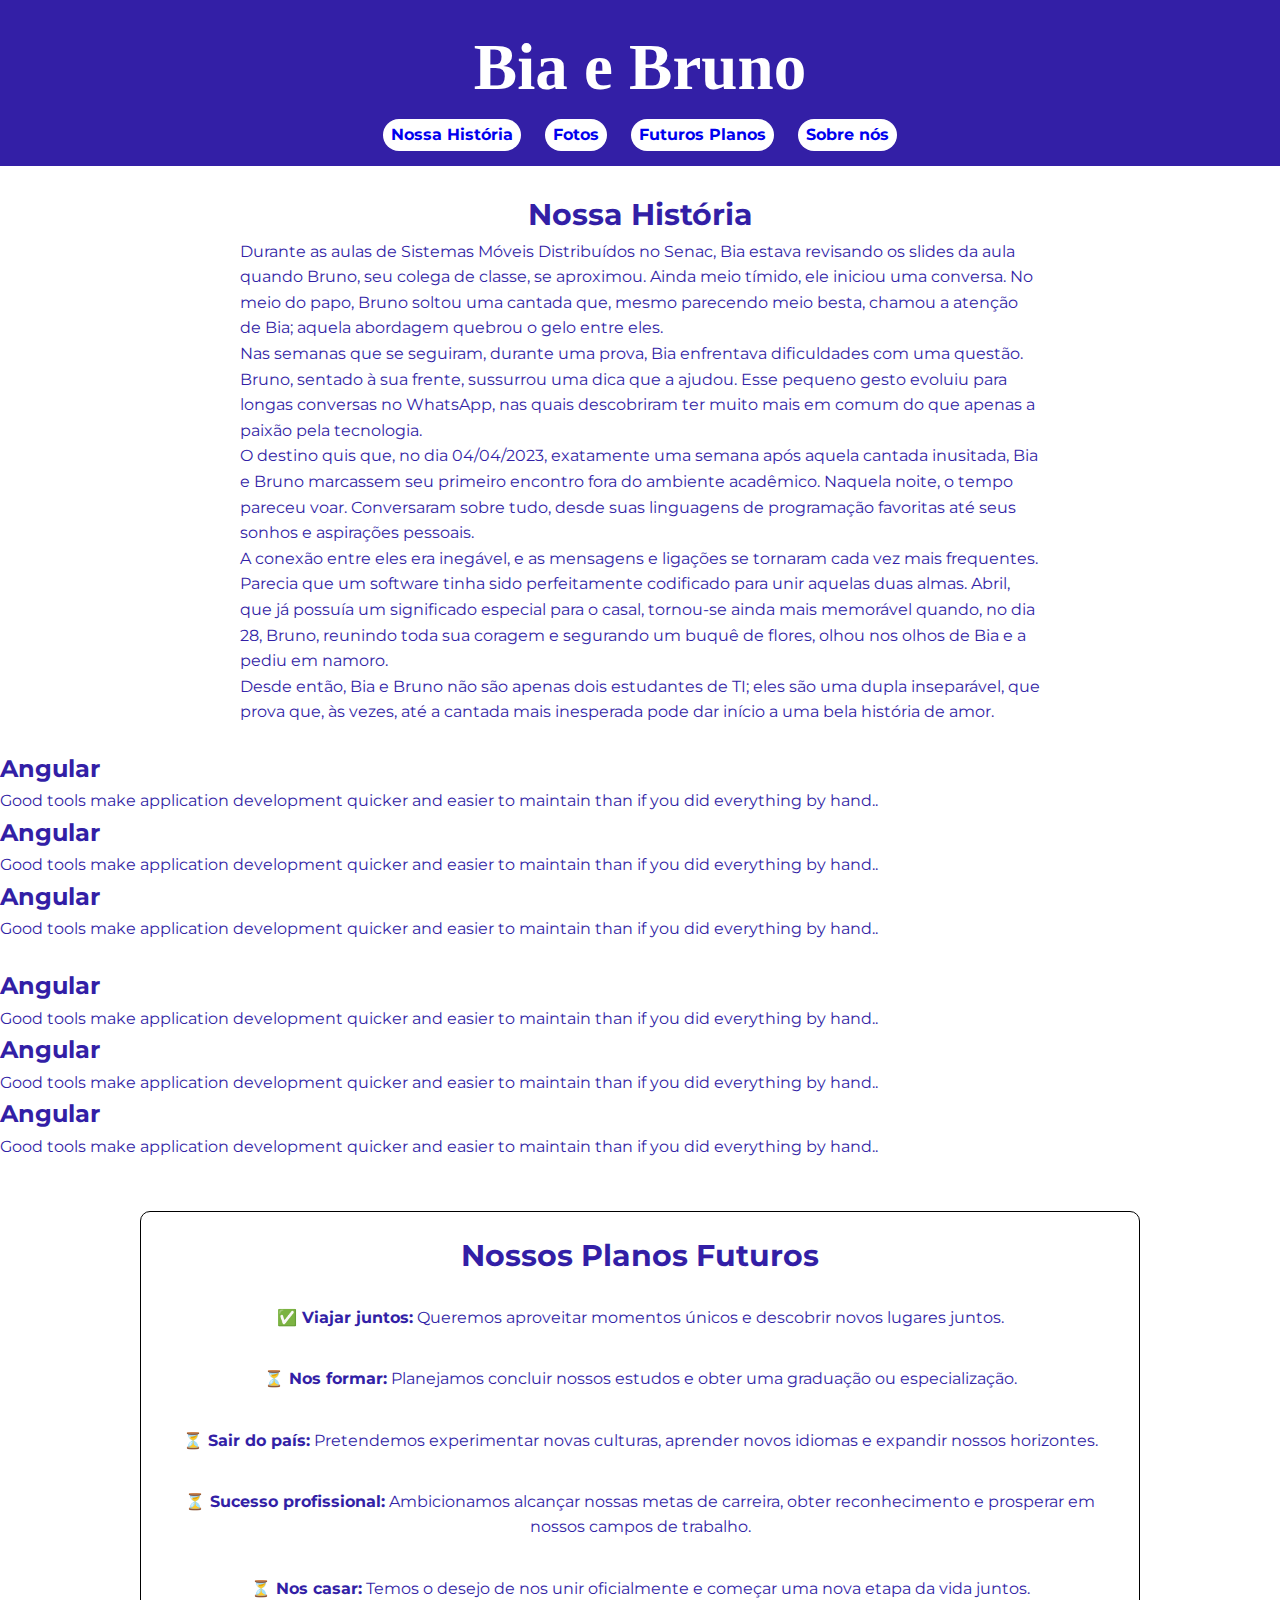
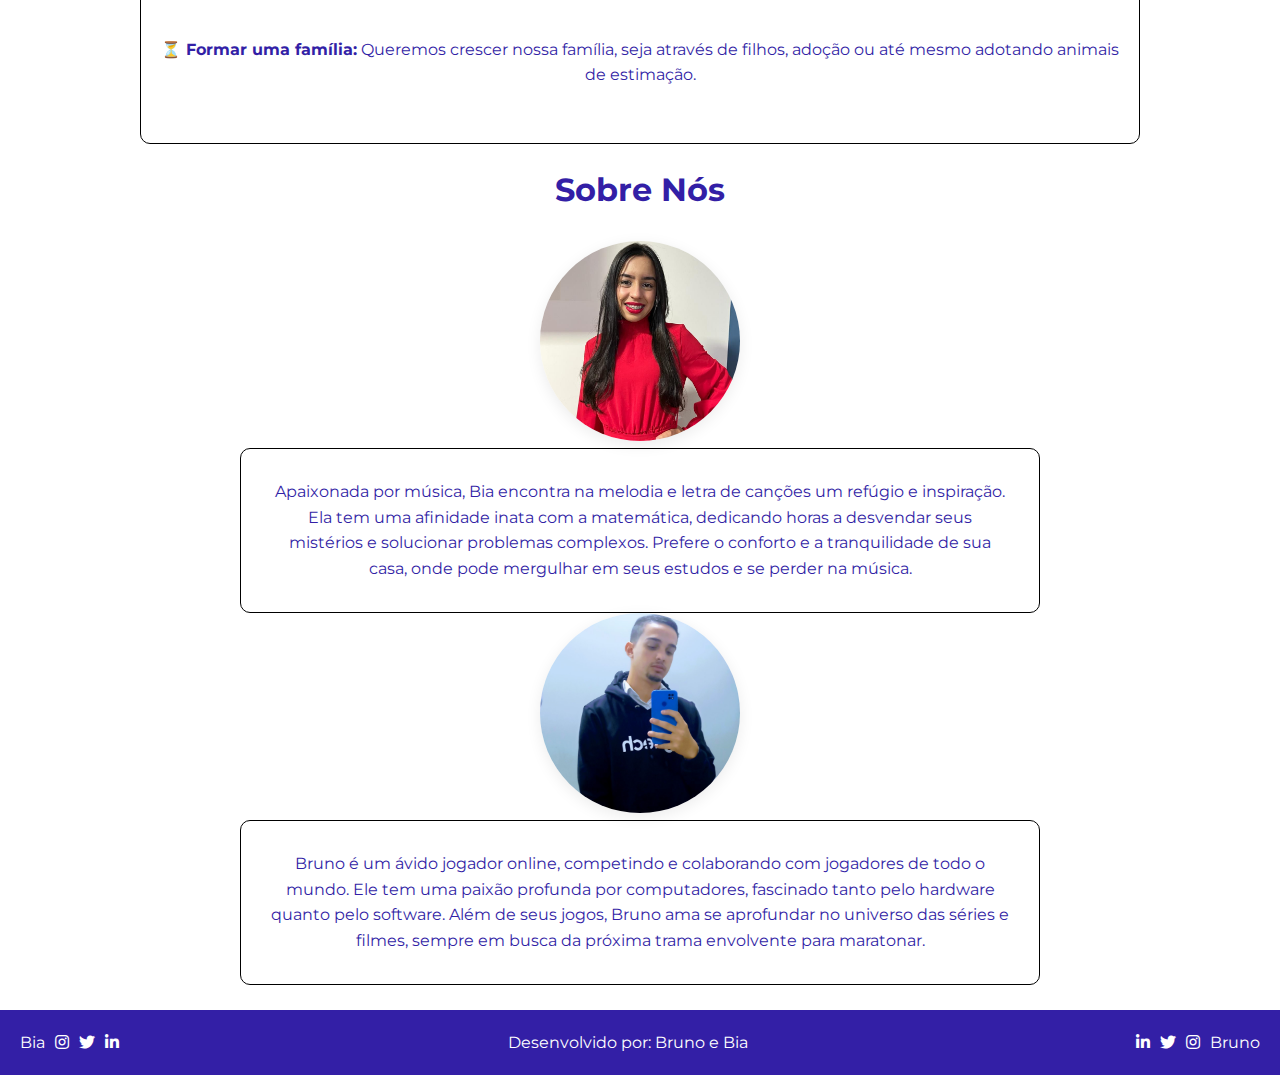
<file: index.html>
<!DOCTYPE html>
<html lang="en">

<head>
    <meta charset="UTF-8">
    <meta name="description" content="Um site para a vida toda">
    <meta name="viewport" content="width=device-width, initial-scale=1.0">
    <title>Bia e Bruno</title>
    <link
        href="https://fonts.googleapis.com/css2?family=Montserrat:wght@300;400;700&family=Playfair+Display:wght@400;700&display=swap"
        rel="stylesheet">
    <link rel="stylesheet" href="style.css">
    <link href="script.js">
    <link rel="icon" href="Foto/coração.jpg" type="Image/x-icon">
    <link rel="stylesheet" href="https://cdnjs.cloudflare.com/ajax/libs/font-awesome/5.15.1/css/all.min.css">
</head>

<body>
    <header>
        <h1>Bia e Bruno</h1>
        <nav>
            <a href="#story" class="scroll-link">Nossa História</a>
            <a href="#photos" class="scroll-link">Fotos</a>
            <a href="#Futuros" class="scroll-link">Futuros Planos</a>
            <a href="#h1sobre" class="scroll-link">Sobre nós</a>    
            
        </nav>
    </header>

    <section id="story">
        <h1>Nossa História</h1>
        <div class="content">
            <p>
                Durante as aulas de Sistemas Móveis Distribuídos no Senac, Bia estava revisando os slides da aula quando
                Bruno, seu colega de classe, se aproximou. Ainda meio tímido, ele iniciou uma conversa. No meio do papo,
                Bruno soltou uma cantada que, mesmo parecendo meio besta, chamou a atenção de Bia; aquela abordagem
                quebrou o gelo entre eles.
            </p>
            <p>
                Nas semanas que se seguiram, durante uma prova, Bia enfrentava dificuldades com uma questão. Bruno,
                sentado à sua frente, sussurrou uma dica que a ajudou. Esse pequeno gesto evoluiu para longas conversas
                no WhatsApp, nas quais descobriram ter muito mais em comum do que apenas a paixão pela tecnologia.
            </p>
            <p>
                O destino quis que, no dia 04/04/2023, exatamente uma semana após aquela cantada inusitada, Bia e Bruno
                marcassem seu primeiro encontro fora do ambiente acadêmico. Naquela noite, o tempo pareceu voar.
                Conversaram sobre tudo, desde suas linguagens de programação favoritas até seus sonhos e aspirações
                pessoais.
            </p>
            <p>
                A conexão entre eles era inegável, e as mensagens e ligações se tornaram cada vez mais frequentes.
                Parecia que um software tinha sido perfeitamente codificado para unir aquelas duas almas. Abril, que já
                possuía um significado especial para o casal, tornou-se ainda mais memorável quando, no dia 28, Bruno,
                reunindo toda sua coragem e segurando um buquê de flores, olhou nos olhos de Bia e a pediu em namoro.
            </p>
            <p>
                Desde então, Bia e Bruno não são apenas dois estudantes de TI; eles são uma dupla inseparável, que prova
                que, às vezes, até a cantada mais inesperada pode dar início a uma bela história de amor.
            </p>
        </div>
    </section>

<div class="flip">
    <div class="front" style="background-image: url('Foto/WhatsApp Image 2023-09-02 at 18.22.17 (1).jpeg');">
    </div>
    <div class="back">
       <h2>Angular</h2>
       <p>Good tools make application development quicker and easier to maintain than if you did everything by hand..</p>
    </div>
</div>
<div class="flip">
    <div class="front" style="background-image: url('Foto/WhatsApp Image 2023-09-02 at 18.22.17.jpeg')">
    </div>
    <div class="back">
       <h2>Angular</h2>
       <p>Good tools make application development quicker and easier to maintain than if you did everything by hand..</p>
    </div>
</div>
<div class="flip">
    <div class="front" style="background-image: url('Foto/foto1.jpg')">
    </div>
    <div class="back">
       <h2>Angular</h2>
       <p>Good tools make application development quicker and easier to maintain than if you did everything by hand..</p>
    </div>
</div>
<br>
<div class="flip">
    <div class="front" style="background-image: url('Foto/Imagem do WhatsApp de 2023-09-02 à(s) 22.23.56.jpg')">
    </div>
    <div class="back">
       <h2>Angular</h2>
       <p>Good tools make application development quicker and easier to maintain than if you did everything by hand..</p>
    </div>
</div>
<div class="flip">
    <div class="front" style="background-image: url('Foto/db83eda1-b4b2-454b-bb0f-3fcca7d072e7.jpg')">
    </div>
    <div class="back">
       <h2>Angular</h2>
       <p>Good tools make application development quicker and easier to maintain than if you did everything by hand..</p>
    </div>
</div>
<div class="flip">
    <div class="front" style="background-image: url('Foto/WhatsApp Image 2023-09-02 at 18.22.17 (2).jpeg')">
    </div>
    <div class="back">
       <h2>Angular</h2>
       <p>Good tools make application development quicker and easier to maintain than if you did everything by hand..</p>
    </div>
</div>

<br>
<br>

    <section id="Futuros">
        <h1>Nossos Planos Futuros</h1><br>
        <ul>
            <li><strong>✅ Viajar juntos:</strong> Queremos aproveitar momentos únicos e descobrir novos lugares juntos.
            </li><br>
            <li><strong>⏳ Nos formar:</strong> Planejamos concluir nossos estudos e obter uma graduação ou
                especialização.</li><br>
            <li><strong>⏳ Sair do país:</strong> Pretendemos experimentar novas culturas, aprender novos idiomas e
                expandir nossos horizontes.</li><br>
            <li><strong>⏳ Sucesso profissional:</strong> Ambicionamos alcançar nossas metas de carreira, obter
                reconhecimento e prosperar em nossos campos de trabalho.</li><br>
            <li><strong>⏳ Nos casar:</strong> Temos o desejo de nos unir oficialmente e começar uma nova etapa da vida
                juntos.</li><br>
            <li><strong>⏳ Formar uma família:</strong> Queremos crescer nossa família, seja através de filhos, adoção ou
                até mesmo adotando animais de estimação.</li><br>
        </ul>
    </section>

    <div class="h1sobre" id="h1sobre">
        <h1>Sobre Nós</h1>
        <section id="sobre">
            <div class="person">
                <img src="Foto/Bia.jpeg" alt="Foto da Bia" class="person-photo">
                <p>Apaixonada por música, Bia encontra na melodia e letra de canções um refúgio e inspiração. Ela tem uma afinidade inata com a matemática, dedicando horas a desvendar seus mistérios e solucionar problemas complexos. Prefere o conforto e a tranquilidade de sua casa, onde pode mergulhar em seus estudos e se perder na música.</p>
            </div>
            <div class="person">
                <img src="Foto/Bruno.jpeg" alt="Foto do Bruno" class="person-photo">
                <p>Bruno é um ávido jogador online, competindo e colaborando com jogadores de todo o mundo. Ele tem uma paixão profunda por computadores, fascinado tanto pelo hardware quanto pelo software. Além de seus jogos, Bruno ama se aprofundar no universo das séries e filmes, sempre em busca da próxima trama envolvente para maratonar.</p>
            </div>
        </section>
    </div>


</body>
<footer>
    <div class="social-icons left">
        <p>Bia</p>
        <a href="#"><i class="fab fa-instagram"></i></a>
        <a href="#"><i class="fab fa-twitter"></i></a>
        <a href="#"><i class="fab fa-linkedin-in"></i></a>
    </div>
    <p>Desenvolvido por: Bruno e Bia</p>
    <div class="social-icons right">
        <a href="#"><i class="fab fa-linkedin-in"></i></a>
        <a href="#"><i class="fab fa-twitter"></i></a>
        <a href="#"><i class="fab fa-instagram"></i></a>
        <p>Bruno</p>
    </div>
</footer>
</html>
</file>
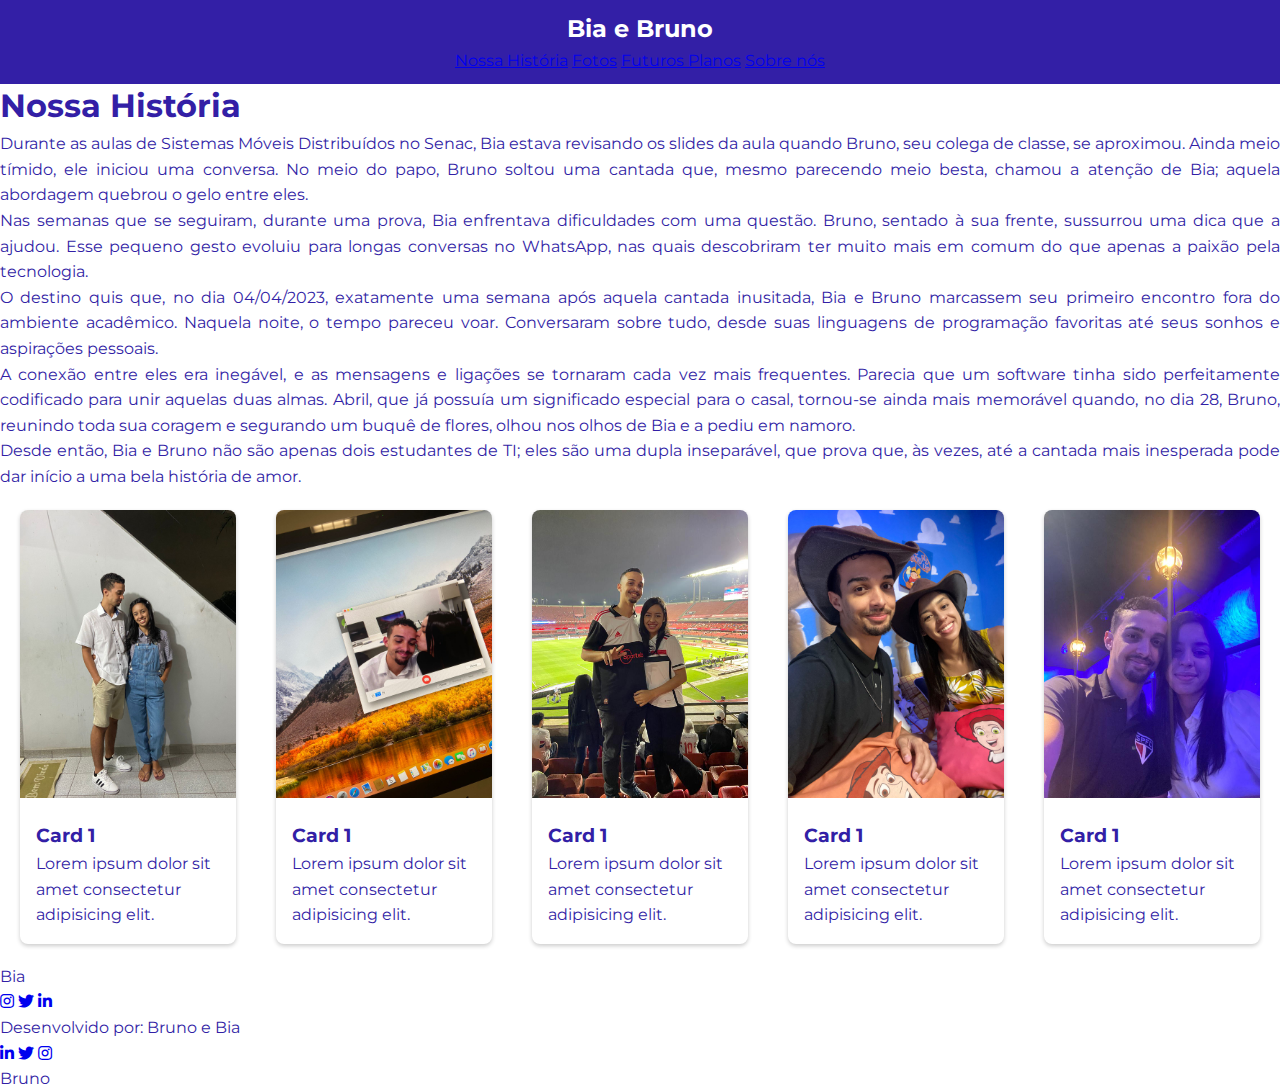
<file: teste/index.html>
<!DOCTYPE html>
<html lang="en">

<head>
    <meta charset="UTF-8">
    <meta name="description" content="Um site para a vida toda">
    <meta name="viewport" content="width=device-width, initial-scale=1.0">
    <title>Bia e Bruno</title>
    <link
        href="https://fonts.googleapis.com/css2?family=Montserrat:wght@300;400;700&family=Playfair+Display:wght@400;700&display=swap"
        rel="stylesheet">
    <link rel="stylesheet" href="style.css">
    <link href="script.js">
    <link rel="icon" href="Foto/coração.jpg" type="Image/x-icon">
    <link rel="stylesheet" href="https://cdnjs.cloudflare.com/ajax/libs/font-awesome/5.15.1/css/all.min.css">
</head>

<body>
    <div class="menu">
        <header>
            <h2>Bia e Bruno</h2>
            <nav>
                <a href="#story" class="scroll-link">Nossa História</a>
                <a href="#photos" class="scroll-link">Fotos</a>
                <a href="#Futuros" class="scroll-link">Futuros Planos</a>
                <a href="#h1sobre" class="scroll-link">Sobre nós</a>    
            </nav>
        </header>
    </div>

<main>
    <div class="story">
        <h1>Nossa História</h1>
        <div class="content">
            <p>
                Durante as aulas de Sistemas Móveis Distribuídos no Senac, Bia estava revisando os slides da aula quando
                Bruno, seu colega de classe, se aproximou. Ainda meio tímido, ele iniciou uma conversa. No meio do papo,
                Bruno soltou uma cantada que, mesmo parecendo meio besta, chamou a atenção de Bia; aquela abordagem
                quebrou o gelo entre eles.
            </p>
            <p>
                Nas semanas que se seguiram, durante uma prova, Bia enfrentava dificuldades com uma questão. Bruno,
                sentado à sua frente, sussurrou uma dica que a ajudou. Esse pequeno gesto evoluiu para longas conversas
                no WhatsApp, nas quais descobriram ter muito mais em comum do que apenas a paixão pela tecnologia.
            </p>
            <p>
                O destino quis que, no dia 04/04/2023, exatamente uma semana após aquela cantada inusitada, Bia e Bruno
                marcassem seu primeiro encontro fora do ambiente acadêmico. Naquela noite, o tempo pareceu voar.
                Conversaram sobre tudo, desde suas linguagens de programação favoritas até seus sonhos e aspirações
                pessoais.
            </p>
            <p>
                A conexão entre eles era inegável, e as mensagens e ligações se tornaram cada vez mais frequentes.
                Parecia que um software tinha sido perfeitamente codificado para unir aquelas duas almas. Abril, que já
                possuía um significado especial para o casal, tornou-se ainda mais memorável quando, no dia 28, Bruno,
                reunindo toda sua coragem e segurando um buquê de flores, olhou nos olhos de Bia e a pediu em namoro.
            </p>
            <p>
                Desde então, Bia e Bruno não são apenas dois estudantes de TI; eles são uma dupla inseparável, que prova
                que, às vezes, até a cantada mais inesperada pode dar início a uma bela história de amor.
            </p>
        </div>
    </div>

<div class="card-container">
    <div class="card">
        <img src="../Foto/ano-novo.jpg" alt="Foto 1" class="photo">
        <div class="card-content">
            <h3>Card 1</h3>
            <p>Lorem ipsum dolor sit amet consectetur adipisicing elit.</p>
        </div>
    </div>

    <div class="card">
        <img src="../Foto/faculdade.jpg" alt="Foto 1" class="photo">
        <div class="card-content">
            <h3>Card 1</h3>
            <p>Lorem ipsum dolor sit amet consectetur adipisicing elit.</p>
        </div>
    </div>

    <div class="card">
        <img src="../Foto/jogo-sp.jpg" alt="Foto 1" class="photo">
        <div class="card-content">
            <h3>Card 1</h3>
            <p>Lorem ipsum dolor sit amet consectetur adipisicing elit.</p>
        </div>
    </div>
    <div class="card">
        <img src="../Foto/toy-story.jpg" alt="Foto 1" class="photo">
        <div class="card-content">
            <h3>Card 1</h3>
            <p>Lorem ipsum dolor sit amet consectetur adipisicing elit.</p>
        </div>
    </div>
    <div class="card">
        <img src="../Foto/van-gogh.jpg" alt="Foto 1" class="photo">
        <div class="card-content">
            <h3>Card 1</h3>
            <p>Lorem ipsum dolor sit amet consectetur adipisicing elit.</p>
        </div>
    </div>
</div>
    <!-- <section id="photos">
        <img src="Foto/WhatsApp Image 2023-09-02 at 18.22.17 (2).jpeg" alt="Foto 2" class="photo">
        <img src="Foto/WhatsApp Image 2023-09-02 at 18.22.17.jpeg" alt="Foto 3" class="photo">
        <img src="Foto/foto1.jpg" alt="Foto 4" class="photo">
        <img src="Foto/Imagem do WhatsApp de 2023-09-02 à(s) 22.23.56.jpg" alt="Foto 5" class="photo">
        <img src="Foto/db83eda1-b4b2-454b-bb0f-3fcca7d072e7.jpg" alt="Foto 6" class="photo">
    </section> -->

    <!-- <section id="Futuros">
        <h2>Nossos Planos Futuros</h2><br>
        <ul>
            <li><strong>✅ Viajar juntos:</strong> Queremos aproveitar momentos únicos e descobrir novos lugares juntos.
            </li><br>
            <li><strong>⏳ Nos formar:</strong> Planejamos concluir nossos estudos e obter uma graduação ou
                especialização.</li><br>
            <li><strong>⏳ Sair do país:</strong> Pretendemos experimentar novas culturas, aprender novos idiomas e
                expandir nossos horizontes.</li><br>
            <li><strong>⏳ Sucesso profissional:</strong> Ambicionamos alcançar nossas metas de carreira, obter
                reconhecimento e prosperar em nossos campos de trabalho.</li><br>
            <li><strong>⏳ Nos casar:</strong> Temos o desejo de nos unir oficialmente e começar uma nova etapa da vida
                juntos.</li><br>
            <li><strong>⏳ Formar uma família:</strong> Queremos crescer nossa família, seja através de filhos, adoção ou
                até mesmo adotando animais de estimação.</li><br>
        </ul>
    </section>

    <section class="filmes">
        <h2>Nota de Filmes</h2>
        <table>
            <thead>
                <tr>
                    <td>Filmes</td>
                    <td>Nota Bia</td>
                    <td>Nota Bruno</td>
                </tr>
            </thead>
            <tbody>
                <tr>
                    <td>A Rede Social</td>
                    <td>8</td>
                    <td>8</td>
                </tr>
                <tr>
                    <td>Clube da Luta</td>
                    <td>8</td>
                    <td>9</td>
                </tr>
                <tr>
                    <td>Drive</td>
                    <td>5</td>
                    <td>7</td>
                </tr>
                <tr>
                    <td>Ford vs Ferrari</td>
                    <td>10</td>
                    <td>10</td>
                </tr>
                <tr>
                    <td>Fnaf</td>
                    <td>8</td>
                    <td>9</td>
                </tr>
                <tr>
                    <td>Guardião das Galáxias</td>
                    <td>10</td>
                    <td>9</td>
                </tr>
                <tr>
                    <td>Homem Aranha</td>
                    <td>7</td>
                    <td>8</td>
                </tr>
                <tr>
                    <td>Matrimilhas</td>
                    <td>6</td>
                    <td>7</td>
                </tr>
                <tr>
                    <td>Oppenheimer</td>
                    <td>10</td>
                    <td>9</td>
                </tr>
                <tr>
                    <td>Que Horas eu te pego?</td>
                    <td>8</td>
                    <td>9</td>
                </tr>
            </tbody>
        </table>
        
        
        
    </section>

    <div class="h1sobre" id="h1sobre">
        <h2>Sobre Nós</h2>
        <section id="sobre">
            <div class="person">
                <img src="Foto/Bia.jpeg" alt="Foto da Bia" class="person-photo">
                <p>Apaixonada por música, Bia encontra na melodia e letra de canções um refúgio e inspiração. Ela tem uma afinidade inata com a matemática, dedicando horas a desvendar seus mistérios e solucionar problemas complexos. Prefere o conforto e a tranquilidade de sua casa, onde pode mergulhar em seus estudos e se perder na música.</p>
            </div>
            <div class="person">
                <img src="Foto/Bruno.jpeg" alt="Foto do Bruno" class="person-photo">
                <p>Bruno é um ávido jogador online, competindo e colaborando com jogadores de todo o mundo. Ele tem uma paixão profunda por computadores, fascinado tanto pelo hardware quanto pelo software. Além de seus jogos, Bruno ama se aprofundar no universo das séries e filmes, sempre em busca da próxima trama envolvente para maratonar.</p>
            </div>
        </section>
    </div>
</main> -->
    
</body>
<footer>
    <div class="social-icons left">
        <p>Bia</p>
        <a href="#"><i class="fab fa-instagram"></i></a>
        <a href="#"><i class="fab fa-twitter"></i></a>
        <a href="#"><i class="fab fa-linkedin-in"></i></a>
    </div>
    <p>Desenvolvido por: Bruno e Bia</p>
    <div class="social-icons right">
        <a href="#"><i class="fab fa-linkedin-in"></i></a>
        <a href="#"><i class="fab fa-twitter"></i></a>
        <a href="#"><i class="fab fa-instagram"></i></a>
        <p>Bruno</p>
    </div>
</footer>
</html>
</file>
<file: style.css>
@import url('https://fonts.googleapis.com/css2?family=Bricolage+Grotesque&family=Montserrat:ital@1&display=swap');

    * {
        list-style-type: none;
        margin: 0;
        padding: 0;
        font-family: 'Montserrat', sans-serif;
    }

    :root {
        --primary-color: #331fa6;
        --secondary-color: white;
    }

    body {

        background: linear-gradient(50deg, rgb(255, 255, 255), #ffffff);
        color: var(--primary-color);
        line-height: 1.6;
    }

    header {
        background: var(--primary-color);
        color: white;
        padding: 15px 0;
        text-align: center;
    }


    header h1 {
        font-family: 'Dancing Script', cursive;
        font-size: 40px;
        margin: 0px;
    }

    nav a {
        margin: 0 5px;
        padding: 5px 10px;
        border-radius: 25px;
        background: var(--secondary-color);
        transition: all 0.4s;
        display: inline-block;
        text-decoration: none;
        font-weight: bold;
        
    }

    nav a:hover {
        background: white;
        color: var(--primary-color);
        transform: scale(1.1);
    }

    header.menu{
        position: fixed;
        width: 100%;
        z-index: 1;
    }

    .menu-botoes{
        display: flex;
        justify-content: end;
        align-items: center;
    }

    section {
        padding: 15px 0;
        text-align: center;
        /* width: 100%; */
    }

    section h1 {
        font-size: 24px;
    }

    footer {
        background: var(--primary-color);
        color: white;
        padding: 0px 0;
        text-align: center;
        position: relative;
    }

   

    /* #story {
        margin-top: 150px;  /* Este valor deve ser aproximadamente a altura do seu cabeçalho, para evitar que o conteúdo seja escondido atrás do cabeçalho fixo */


    #story .content {
        margin: 0 auto;
        max-width: 300px;
        /* Considerando a largura padrão de um smartphone */
        text-align: left;
        /* Este valor deve ser aproximadamente a altura do seu cabeçalho, para evitar que o conteúdo seja escondido atrás do cabeçalho fixo */

    }

    #photos {
        /* display: flex; */
        /* flex-direction: column; */
        align-items: center;
        justify-content: center;

    }

 

    /* .photo:hover {
        transform: translateY(-10px);
        box-shadow: 0px 6px 20px rgba(0, 0, 0, 0.12);
    } */

    #titulophotos h1 {
        text-align: center;
        /* Isto assegura que o texto dentro do h1 também esteja centralizado. */
    }

    h1,
    h2 {
        font-family: 'Bricolage Grotesque', sans-serif;
        font-family: 'Montserrat', sans-serif;
    }

    #Futuros {
        border: 1px solid black;
        padding: 20px;
        border-radius: 10px;
        margin: 0px 20px 20px 20px;
        /* Reduzindo a margem lateral para 20px para dispositivos móveis */
    }

    #Futuros li {
        margin-bottom: 10px;
        /* Adiciona um espaço entre os itens da lista */
    }

    #about-us {
        padding: 25px 0;
        display: flex;
        justify-content: center;
        flex-wrap: wrap;
    }

    .person {
        /* max-width: 300px; */
        margin: 20px;
        text-align: center;
    }

    .person-photo {
        width: 100%;
        max-width: 200px;
        height: 200px;
        border-radius: 50%;
        object-fit: cover;
        box-shadow: 0px 4px 15px rgba(0, 0, 0, 0.08);
        transition: all 0.4s;

    }

    .person-photo:hover {
        transform: translateY(-10px);
        box-shadow: 0px 6px 20px rgba(0, 0, 0, 0.12);

    }

    .h1sobre {
        text-align: center;
    }

    .social-icons {
        margin: 10px;
        color: #ffffff;
        gap: 10px; /* Space between icons */
        align-items: center;
    }

    .social-icons a {
        color: white; /* Icon color */
        text-decoration: none;
        transition: color 0.3s;
    }


    
.card-container{
    display: flex;
    justify-content: center;
    flex-wrap: nowrap;
    margin-top: 100px;
}

.card{
    width: 325px;
    background-color: var(--secondary-color);
    border-radius: 8px;
    overflow: hidden;
    box-shadow: 0px 2px 4px rgba(0, 0, 0, 0.2);
    margin:20px ;
}

.card img{
    width: 100%;
    height: auto;
}

.card-content{
    padding: 16px;
}


    /* Estilos para telas maiores */
    @media only screen and (min-width: 769px) {
        header h1 {
            font-size: 65px;
        }

        nav a {
            margin: 0 10px;
            padding: 3px 8px;
        }

        section {
            padding: 25px;
        }

        section h1 {
            font-size: 30px;
        }

        #story .content {
            max-width: 800px;
        }

        #photos {
            display: flex;
            /* flex-direction: column; */
            justify-content: center;
            flex-wrap: wrap;
            /* padding: 0 10px;   */
        }

      

        .photo:hover {
            /* transform: translateY(-10px); */
            /* box-shadow: 0px 6px 20px rgba(0, 0, 0, 0.12); */
        }

        #Futuros {
            margin: 0px 140px 20px 140px;
            /* Aqui restauramos a margem original para telas maiores */
        }

        #sobre {
            display: flex;
            justify-content: space-between;
            /* espaçamento entre as duas divs */
            align-items: center;
            /* alinhamento vertical ao centro */
            flex-wrap: wrap;
            /* permite que os itens se ajustem conforme o tamanho da tela */
        }

        .person {
            /* max-width: 400px; */
            /* margin: 40px; */
            flex: 1;
            /* cada div .person vai ocupar metade do espaço disponível */
            margin: 0 15px;
            /* margem lateral para evitar que as divs colidam */

        }

      

        .person p {
            border: 1px solid black;
            border-radius: 10px;
            margin: 0px 200px 0px 200px;
            padding: 30px;
        }

        .h1sobre {
            text-align: center;
        }

        footer {
            display: flex;
            margin: 0px;
            justify-content: space-between; /* This will push the icons to the edges */
            align-items: center;
        }
        
        .social-icons {
            display: flex;
            margin: 20px;
            color: #ffffff;
            gap: 10px; /* Space between icons */
        }
        
        .social-icons a {
            color: white; /* Icon color */
            text-decoration: none;
            transition: color 0.3s;
        }
        
        .social-icons a:hover {
            color: #ddd; /* Color change on hover */
        }
      
        table {
            display: inline-table;
            width: 70%;             /* Define a largura da tabela para 100% do container pai */
            border-collapse: collapse; /* Junta as bordas das células */
            margin: 20px 0;           /* Adiciona margens ao topo e ao fundo da tabela */
            border-radius: 5px;
        }
        thead{
            background-color: #2b02bd; /* Define uma cor de fundo para o cabeçalho */
            padding: 10px;             /* Adiciona um padding para separar o texto das bordas */
            text-align: center;  
            color:#ffffff ;
        }
        
        th {
            background-color: #ffffff; /* Define uma cor de fundo para o cabeçalho */
            padding: 10px;             /* Adiciona um padding para separar o texto das bordas */
            text-align: left;          /* Alinha o texto à esquerda */
        }
        
        /* Estilizando as células da tabela */
        td {
            border: 1px solid #000000; 
               /* Adiciona uma borda ao redor das células */
            padding: 10px;             /* Adiciona um padding para separar o texto das bordas */
        }
    }
</file>
<file: teste/style.css>
@import url('https://fonts.googleapis.com/css2?family=Bricolage+Grotesque&family=Montserrat:ital@1&display=swap');

    * {
        margin: 0;
        padding: 0;
        font-family: 'Montserrat', sans-serif;
        list-style-type: none;
        box-sizing: border-box;
    }

    :root {
        --primary-color: #331fa6;
        --secondary-color: white;
    }

    body {
        background: linear-gradient(50deg, rgb(255, 255, 255), #ffffff);
        color: var(--primary-color);
        line-height: 1.6;
    }
    main{
        padding-top: 5em;
    }
    /* Menu */

    .menu {
        background: var(--primary-color);
        color: white;
        padding: 10px 0;
        text-align: center;
        width: 100%;
        position: fixed;
        z-index: 1;
    }
.menu h1{
        font-family: 'Dancing Script', cursive;
        font-size: 40px;
        margin: 0px;
}
/* Texto */
.story .content{
    max-width: 100%;
    margin: 0 auto;
    text-align: justify;
}

/* Seção Imagens */
.card-container{
    display: flex;
    justify-content: center;
    flex-wrap: nowrap;
}

.card{
    width: 325px;
    background-color: var(--secondary-color);
    border-radius: 8px;
    overflow: hidden;
    box-shadow: 0px 2px 4px rgba(0, 0, 0, 0.2);
    margin:20px ;
}

.card img{
    width: 100%;
    height: auto;
}

.card-content{
    padding: 16px;
}
</file>
